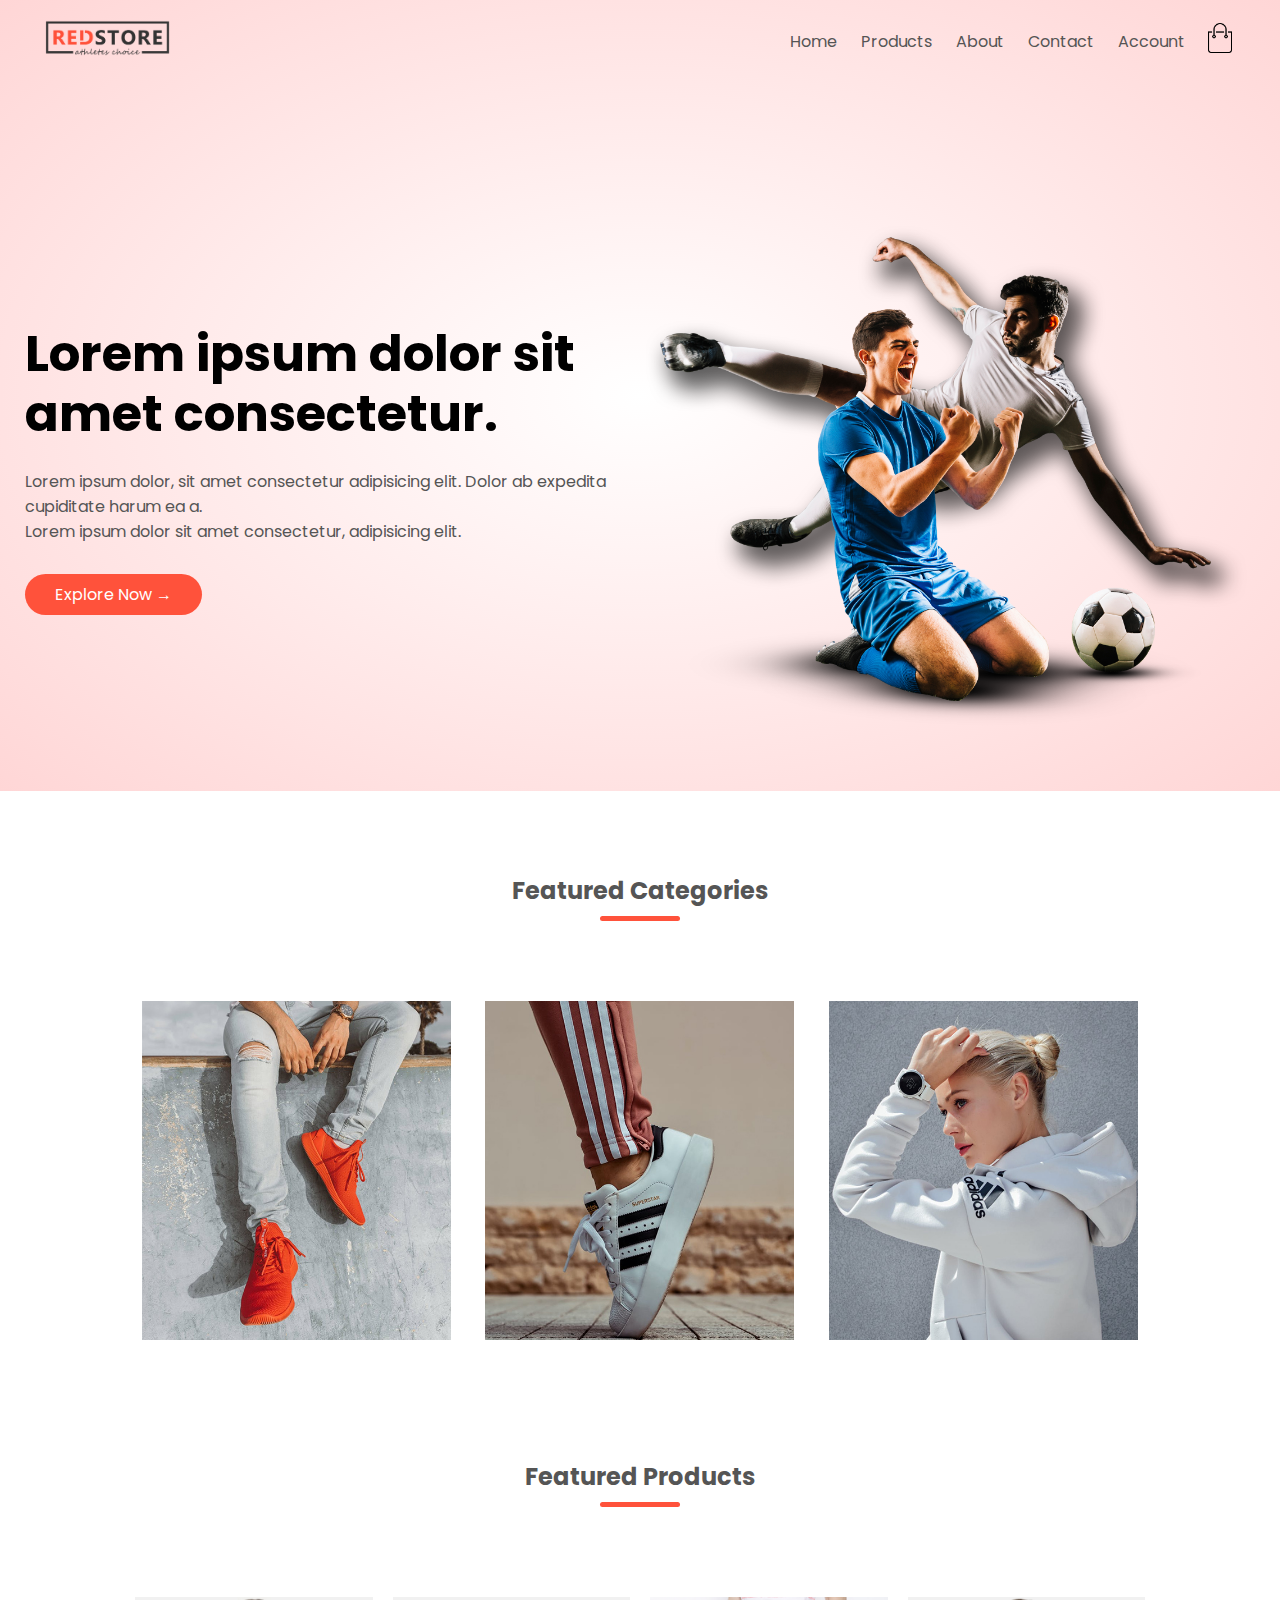
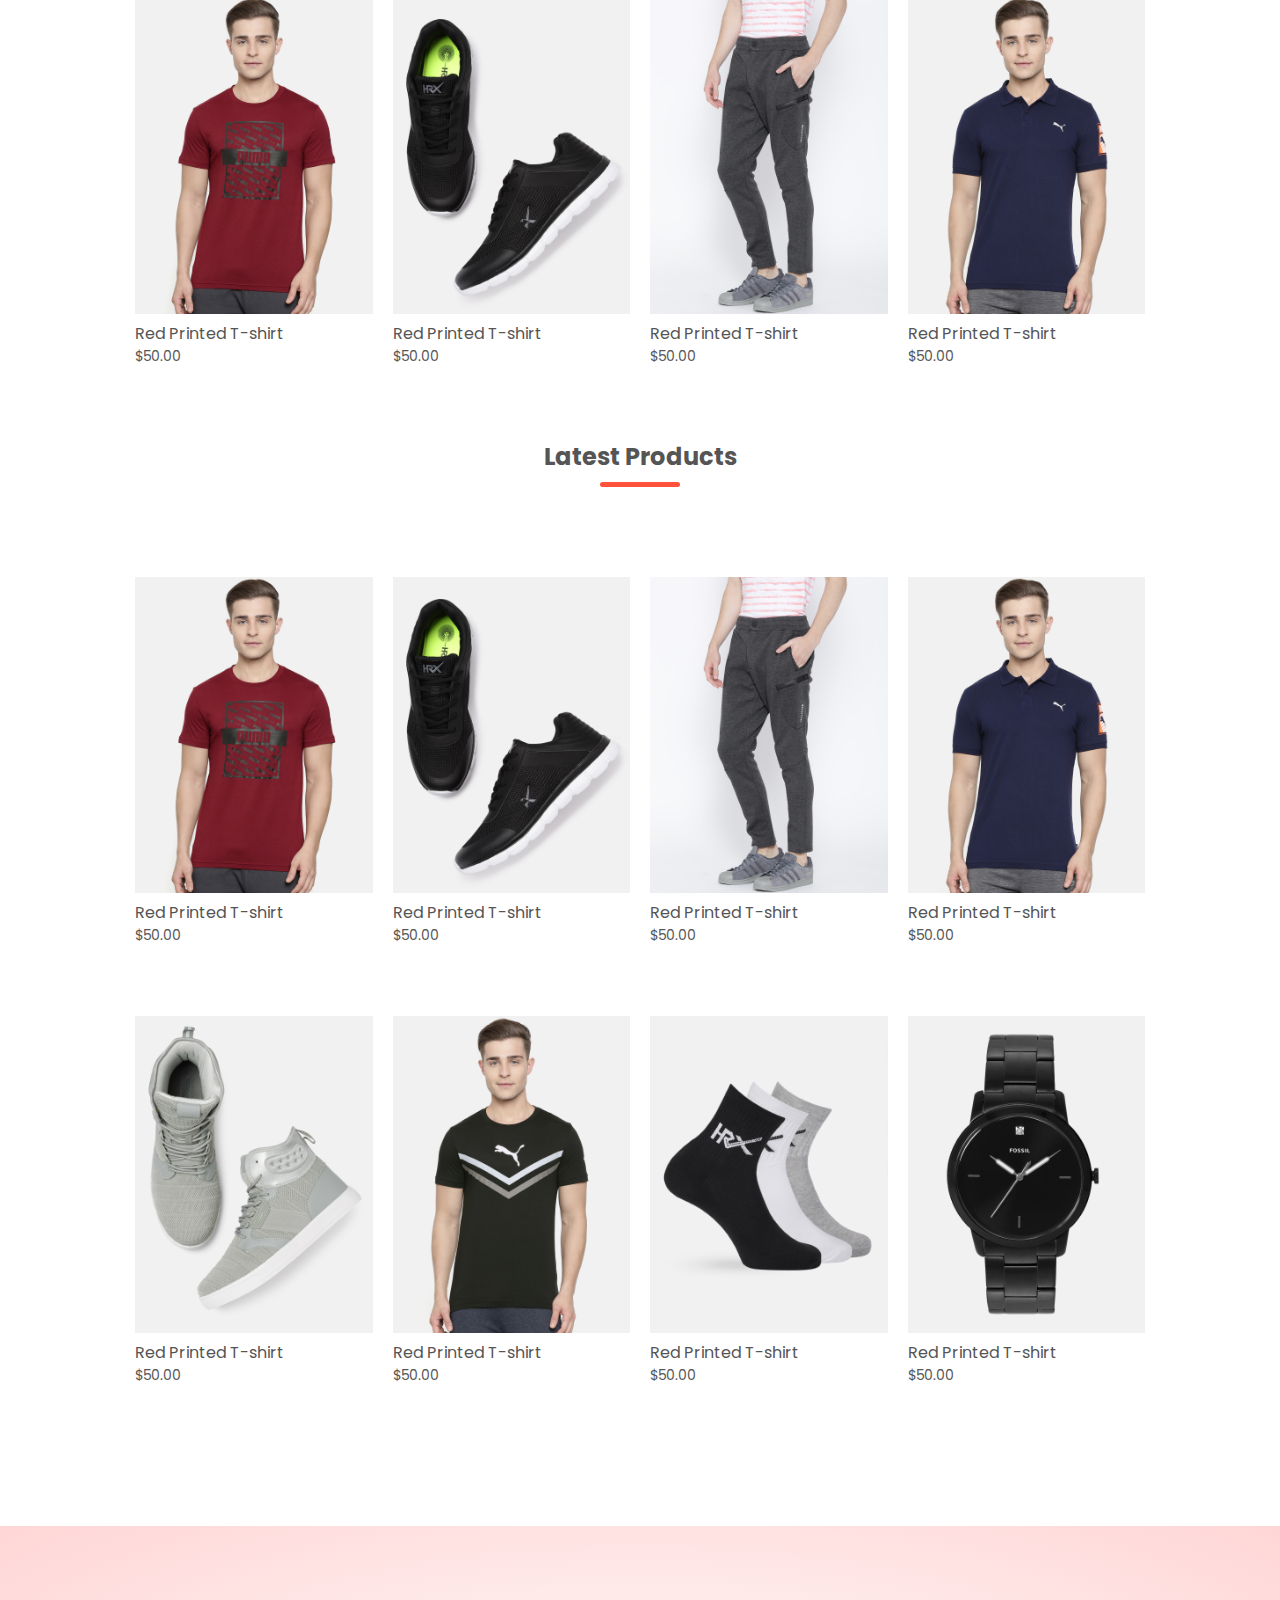
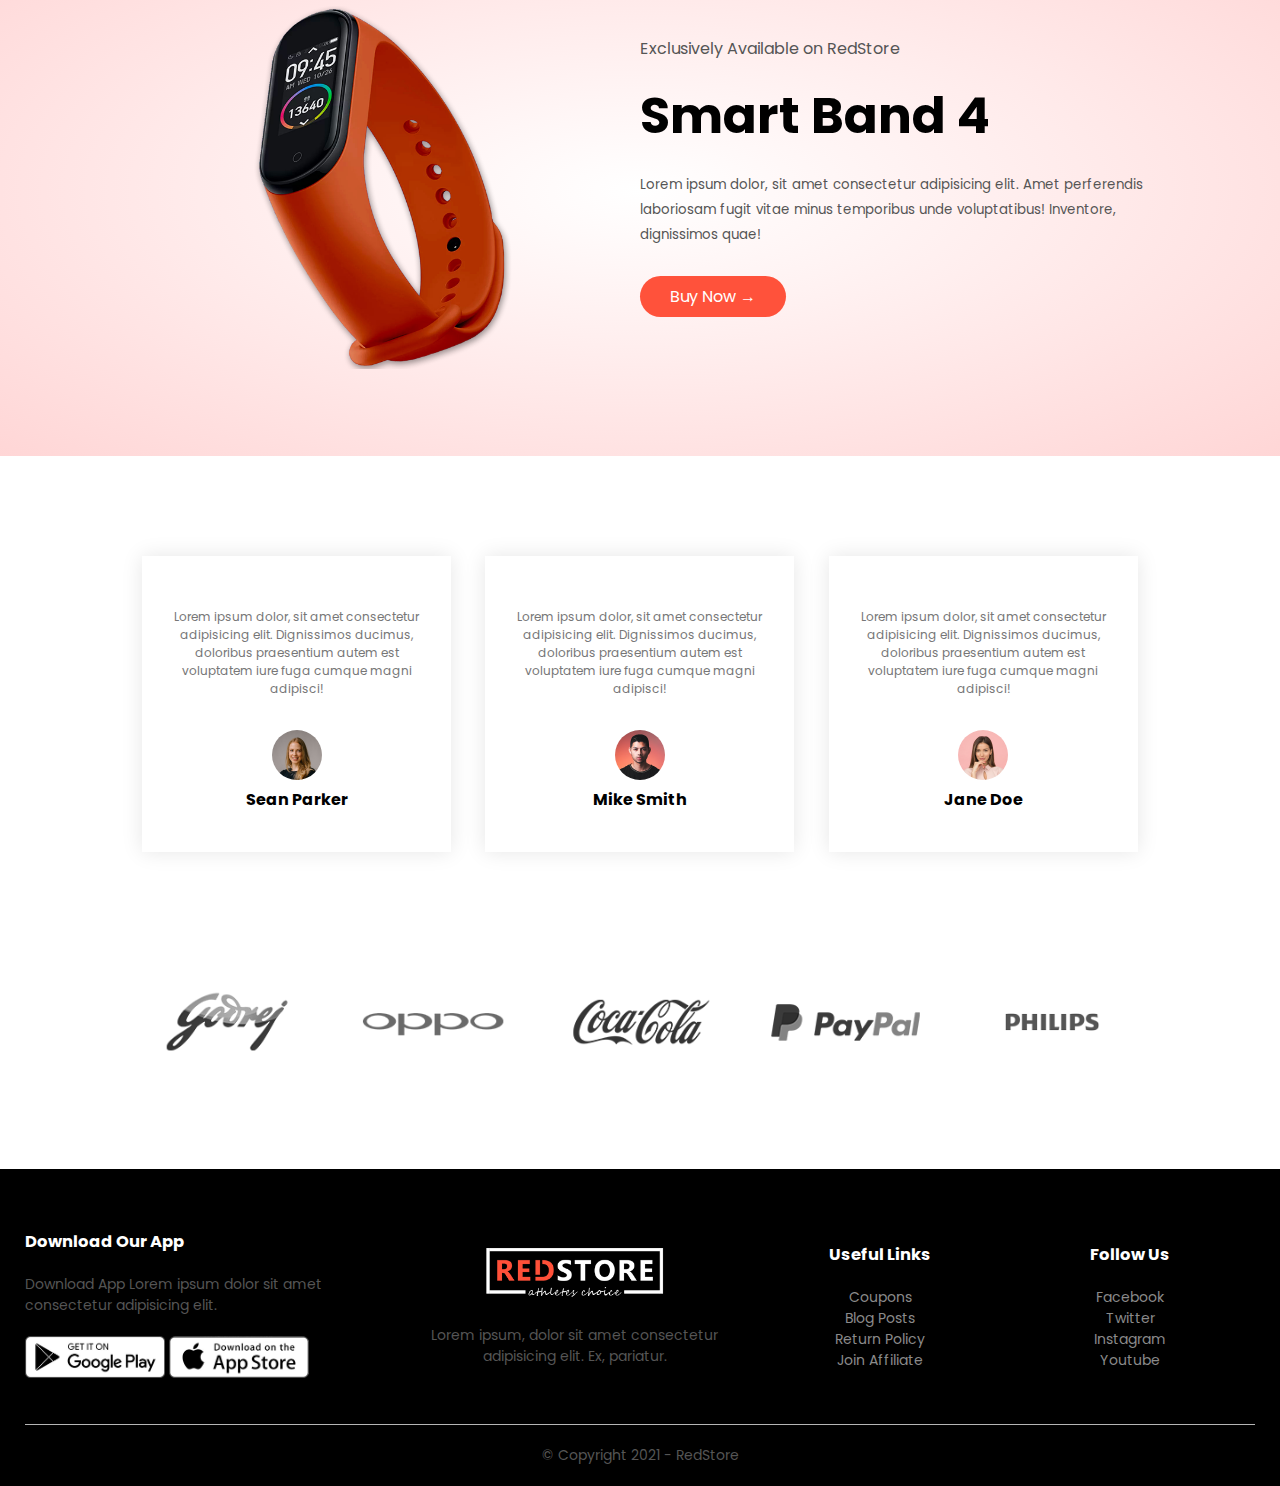
<file: index.html>
<!DOCTYPE html>
<html lang="en">
  <head>
    <meta charset="UTF-8" />
    <meta http-equiv="X-UA-Compatible" content="IE=edge" />
    <meta name="viewport" content="width=device-width, initial-scale=1.0" />
    <title>RedStore | Ecommerce Website Design</title>
    <link rel="stylesheet" href="static/css/style.css" />
    <link rel="preconnect" href="https://fonts.googleapis.com" />
    <link rel="preconnect" href="https://fonts.gstatic.com" crossorigin />
    <link
      href="https://fonts.googleapis.com/css2?family=Poppins:wght@300;500;600;700&display=swap"
      rel="stylesheet"
    />
    <link
      rel="stylesheet"
      href="https://cdnjs.cloudflare.com/ajax/libs/font-awesome/4.0.1/css/font-awesome.min.css"
      integrity="sha512-H/zVLBHVS8ZRNSR8wrNZrGFpuHDyN6+p6uaADRefLS4yZYRxfF4049g1GhT+gDExFRB5Kf9jeGr8vueDsyBhhA=="
      crossorigin="anonymous"
      referrerpolicy="no-referrer"
    />
  </head>
  <body>
    <div class="header">
      <div class="container">
        <div class="navbar">
          <div class="logo">
            <a href="/">
              <img src="static/img/logo.png" width="125px" alt="RedStore Logo" />
            </a>
          </div>
          <nav>
            <ul id="menu-items">
              <li>
                <a href="/">Home</a>
              </li>
              <li>
                <a href="/products.html">Products</a>
              </li>
              <li>
                <a href="#">About</a>
              </li>
              <li>
                <a href="#">Contact</a>
              </li>
              <li>
                <a href="/account.html">Account</a>
              </li>
            </ul>
          </nav>
          <a href="/cart.html">
            <img
              src="static/img/cart.png"
              width="30px"
              height="30px"
              alt="cart-icon"
            />
          </a>
		  <img class="menu-icon" src="static/img/menu.png" alt="menu icon" />
        </div>
        <div class="row">
          <div class="col-2">
            <h1>Lorem ipsum dolor sit <br />amet consectetur.</h1>
            <p>
              Lorem ipsum dolor, sit amet consectetur adipisicing elit. Dolor ab
              expedita cupiditate harum ea a. <br />
              Lorem ipsum dolor sit amet consectetur, adipisicing elit.
            </p>
            <a href="#" class="btn">Explore Now &#8594;</a>
          </div>
          <div class="col-2">
            <img src="static/img/image1.png" alt="" />
          </div>
        </div>
      </div>
    </div>

    <!--featured categories-->
    <div class="categories">
      <div class="small-container">
        <h2 class="title">Featured Categories</h2>
        <div class="row">
          <div class="col-3">
            <img src="/static/img/category-1.jpg" alt="" />
          </div>
          <div class="col-3">
            <img src="/static/img/category-2.jpg" alt="" />
          </div>
          <div class="col-3">
            <img src="/static/img/category-3.jpg" alt="" />
          </div>
        </div>
      </div>
    </div>

    <!--featured products-->
    <div class="small-container">
      <h2 class="title">Featured Products</h2>
      <div class="row">
        <div class="col-4">
          <img src="/static/img/product-1.jpg" alt="Red Printed T-shirt" />
          <h4>Red Printed T-shirt</h4>
          <div class="rating">
            <i class="fa fa-star"></i>
            <i class="fa fa-star"></i>
            <i class="fa fa-star"></i>
            <i class="fa fa-star"></i>
            <i class="fa fa-star-o"></i>
          </div>
          <p>$50.00</p>
        </div>
        <div class="col-4">
          <img src="/static/img/product-2.jpg" alt="Red Printed T-shirt" />
          <h4>Red Printed T-shirt</h4>
          <div class="rating">
            <i class="fa fa-star"></i>
            <i class="fa fa-star"></i>
            <i class="fa fa-star"></i>
            <i class="fa fa-star-half-o"></i>
            <i class="fa fa-star-o"></i>
          </div>
          <p>$50.00</p>
        </div>
        <div class="col-4">
          <img src="/static/img/product-3.jpg" alt="Red Printed T-shirt" />
          <h4>Red Printed T-shirt</h4>
          <div class="rating">
            <i class="fa fa-star"></i>
            <i class="fa fa-star"></i>
            <i class="fa fa-star"></i>
            <i class="fa fa-star"></i>
            <i class="fa fa-star-half-o"></i>
          </div>
          <p>$50.00</p>
        </div>
        <div class="col-4">
          <img src="/static/img/product-4.jpg" alt="Red Printed T-shirt" />
          <h4>Red Printed T-shirt</h4>
          <div class="rating">
            <i class="fa fa-star"></i>
            <i class="fa fa-star"></i>
            <i class="fa fa-star"></i>
            <i class="fa fa-star"></i>
            <i class="fa fa-star-o"></i>
          </div>
          <p>$50.00</p>
        </div>
      </div>
      <h2 class="title">Latest Products</h2>
      <div class="row">
        <div class="col-4">
          <img src="/static/img/product-1.jpg" alt="Red Printed T-shirt" />
          <h4>Red Printed T-shirt</h4>
          <div class="rating">
            <i class="fa fa-star"></i>
            <i class="fa fa-star"></i>
            <i class="fa fa-star"></i>
            <i class="fa fa-star"></i>
            <i class="fa fa-star-o"></i>
          </div>
          <p>$50.00</p>
        </div>
        <div class="col-4">
          <img src="/static/img/product-2.jpg" alt="Red Printed T-shirt" />
          <h4>Red Printed T-shirt</h4>
          <div class="rating">
            <i class="fa fa-star"></i>
            <i class="fa fa-star"></i>
            <i class="fa fa-star"></i>
            <i class="fa fa-star-half-o"></i>
            <i class="fa fa-star-o"></i>
          </div>
          <p>$50.00</p>
        </div>
        <div class="col-4">
          <img src="/static/img/product-3.jpg" alt="Red Printed T-shirt" />
          <h4>Red Printed T-shirt</h4>
          <div class="rating">
            <i class="fa fa-star"></i>
            <i class="fa fa-star"></i>
            <i class="fa fa-star"></i>
            <i class="fa fa-star"></i>
            <i class="fa fa-star-half-o"></i>
          </div>
          <p>$50.00</p>
        </div>
        <div class="col-4">
          <img src="/static/img/product-4.jpg" alt="Red Printed T-shirt" />
          <h4>Red Printed T-shirt</h4>
          <div class="rating">
            <i class="fa fa-star"></i>
            <i class="fa fa-star"></i>
            <i class="fa fa-star"></i>
            <i class="fa fa-star"></i>
            <i class="fa fa-star-o"></i>
          </div>
          <p>$50.00</p>
        </div>
        <div class="col-4">
          <img src="/static/img/product-5.jpg" alt="Red Printed T-shirt" />
          <h4>Red Printed T-shirt</h4>
          <div class="rating">
            <i class="fa fa-star"></i>
            <i class="fa fa-star"></i>
            <i class="fa fa-star"></i>
            <i class="fa fa-star"></i>
            <i class="fa fa-star-o"></i>
          </div>
          <p>$50.00</p>
        </div>
        <div class="col-4">
          <img src="/static/img/product-6.jpg" alt="Red Printed T-shirt" />
          <h4>Red Printed T-shirt</h4>
          <div class="rating">
            <i class="fa fa-star"></i>
            <i class="fa fa-star"></i>
            <i class="fa fa-star"></i>
            <i class="fa fa-star-half-o"></i>
            <i class="fa fa-star-o"></i>
          </div>
          <p>$50.00</p>
        </div>
        <div class="col-4">
          <img src="/static/img/product-7.jpg" alt="Red Printed T-shirt" />
          <h4>Red Printed T-shirt</h4>
          <div class="rating">
            <i class="fa fa-star"></i>
            <i class="fa fa-star"></i>
            <i class="fa fa-star"></i>
            <i class="fa fa-star"></i>
            <i class="fa fa-star-half-o"></i>
          </div>
          <p>$50.00</p>
        </div>
        <div class="col-4">
          <img src="/static/img/product-8.jpg" alt="Red Printed T-shirt" />
          <h4>Red Printed T-shirt</h4>
          <div class="rating">
            <i class="fa fa-star"></i>
            <i class="fa fa-star"></i>
            <i class="fa fa-star"></i>
            <i class="fa fa-star"></i>
            <i class="fa fa-star-o"></i>
          </div>
          <p>$50.00</p>
        </div>
      </div>
    </div>
    <!--offer-->
    <div class="offer">
      <div class="small-container">
        <div class="row">
          <div class="col-2">
            <img
              class="offer-img"
              src="/static/img/exclusive.png"
              alt="exclusive"
            />
          </div>
          <div class="col-2">
            <p>Exclusively Available on RedStore</p>
            <h1>Smart Band 4</h1>
            <p>
              <small
                >Lorem ipsum dolor, sit amet consectetur adipisicing elit. Amet
                perferendis laboriosam fugit vitae minus temporibus unde
                voluptatibus! Inventore, dignissimos quae!</small
              >
            </p>
            <a href="#" class="btn">Buy Now &#8594;</a>
          </div>
        </div>
      </div>
    </div>

    <!--testimonial-->
    <div class="testimonial">
      <div class="small-container">
        <div class="row">
          <div class="col-3">
            <i class="fa fa-quote-left"></i>
            <p>
              Lorem ipsum dolor, sit amet consectetur adipisicing elit.
              Dignissimos ducimus, doloribus praesentium autem est voluptatem
              iure fuga cumque magni adipisci!
            </p>
            <div class="rating">
              <i class="fa fa-star"></i>
              <i class="fa fa-star"></i>
              <i class="fa fa-star"></i>
              <i class="fa fa-star"></i>
              <i class="fa fa-star-o"></i>
            </div>
            <img src="/static/img/user-1.png" alt="Sean Parker" />
            <h3>Sean Parker</h3>
          </div>
          <div class="col-3">
            <i class="fa fa-quote-left"></i>
            <p>
              Lorem ipsum dolor, sit amet consectetur adipisicing elit.
              Dignissimos ducimus, doloribus praesentium autem est voluptatem
              iure fuga cumque magni adipisci!
            </p>
            <div class="rating">
              <i class="fa fa-star"></i>
              <i class="fa fa-star"></i>
              <i class="fa fa-star"></i>
              <i class="fa fa-star"></i>
              <i class="fa fa-star-o"></i>
            </div>
            <img src="/static/img/user-2.png" alt="Mike Smith" />
            <h3>Mike Smith</h3>
          </div>
          <div class="col-3">
            <i class="fa fa-quote-left"></i>
            <p>
              Lorem ipsum dolor, sit amet consectetur adipisicing elit.
              Dignissimos ducimus, doloribus praesentium autem est voluptatem
              iure fuga cumque magni adipisci!
            </p>
            <div class="rating">
              <i class="fa fa-star"></i>
              <i class="fa fa-star"></i>
              <i class="fa fa-star"></i>
              <i class="fa fa-star"></i>
              <i class="fa fa-star-o"></i>
            </div>
            <img src="/static/img/user-3.png" alt="Jane Doe" />
            <h3>Jane Doe</h3>
          </div>
        </div>
      </div>
    </div>

    <!--brand-->
    <div class="brands">
      <div class="small-container">
        <div class="row">
          <div class="col-5">
            <img src="/static/img/logo-godrej.png" alt="Godrej" />
          </div>
          <div class="col-5">
            <img src="/static/img/logo-oppo.png" alt="Oppo" />
          </div>
          <div class="col-5">
            <img src="/static/img/logo-coca-cola.png" alt="Coca Cola" />
          </div>
          <div class="col-5">
            <img src="/static/img/logo-paypal.png" alt="Paypal" />
          </div>
          <div class="col-5">
            <img src="/static/img/logo-philips.png" alt="Philips" />
          </div>
      </div>
    </div>

	</div>
	<!--footer-->

	<div class="footer">
		<div class="container">
			<div class="row">
				<div class="footer-col-1">
					<h3>Download Our App</h3>
					<p>Download App Lorem ipsum dolor sit amet consectetur adipisicing elit.</p>
					<div class="app-logo">
						<img src="/static/img/play-store.png" alt="Google Play">
						<img src="/static/img/app-store.png" alt="App Store">
					</div>
				</div>
				<div class="footer-col-2">
					<img src="/static/img/logo-white.png" alt="Logo White">
					<p>Lorem ipsum, dolor sit amet consectetur adipisicing elit. Ex, pariatur.</p>
				</div>
				<div class="footer-col-3">
					<h3>Useful Links</h3>
					<ul>
						<li>Coupons</li>
						<li>Blog Posts</li>
						<li>Return Policy</li>
						<li>Join Affiliate</li>
					</ul>
				</div>
				<div class="footer-col-4">
					<h3>Follow Us</h3>
					<ul>
						<li>Facebook</li>
						<li>Twitter</li>
						<li>Instagram</li>
						<li>Youtube</li>
					</ul>
				</div>
			</div>
			<hr />
			<p class="copyright">&copy; Copyright 2021 - RedStore</p>
		</div>
		<!--js for toggle menu-->
		<script src="/static/js/app.js"></script>
  </body>
</html>
</file>
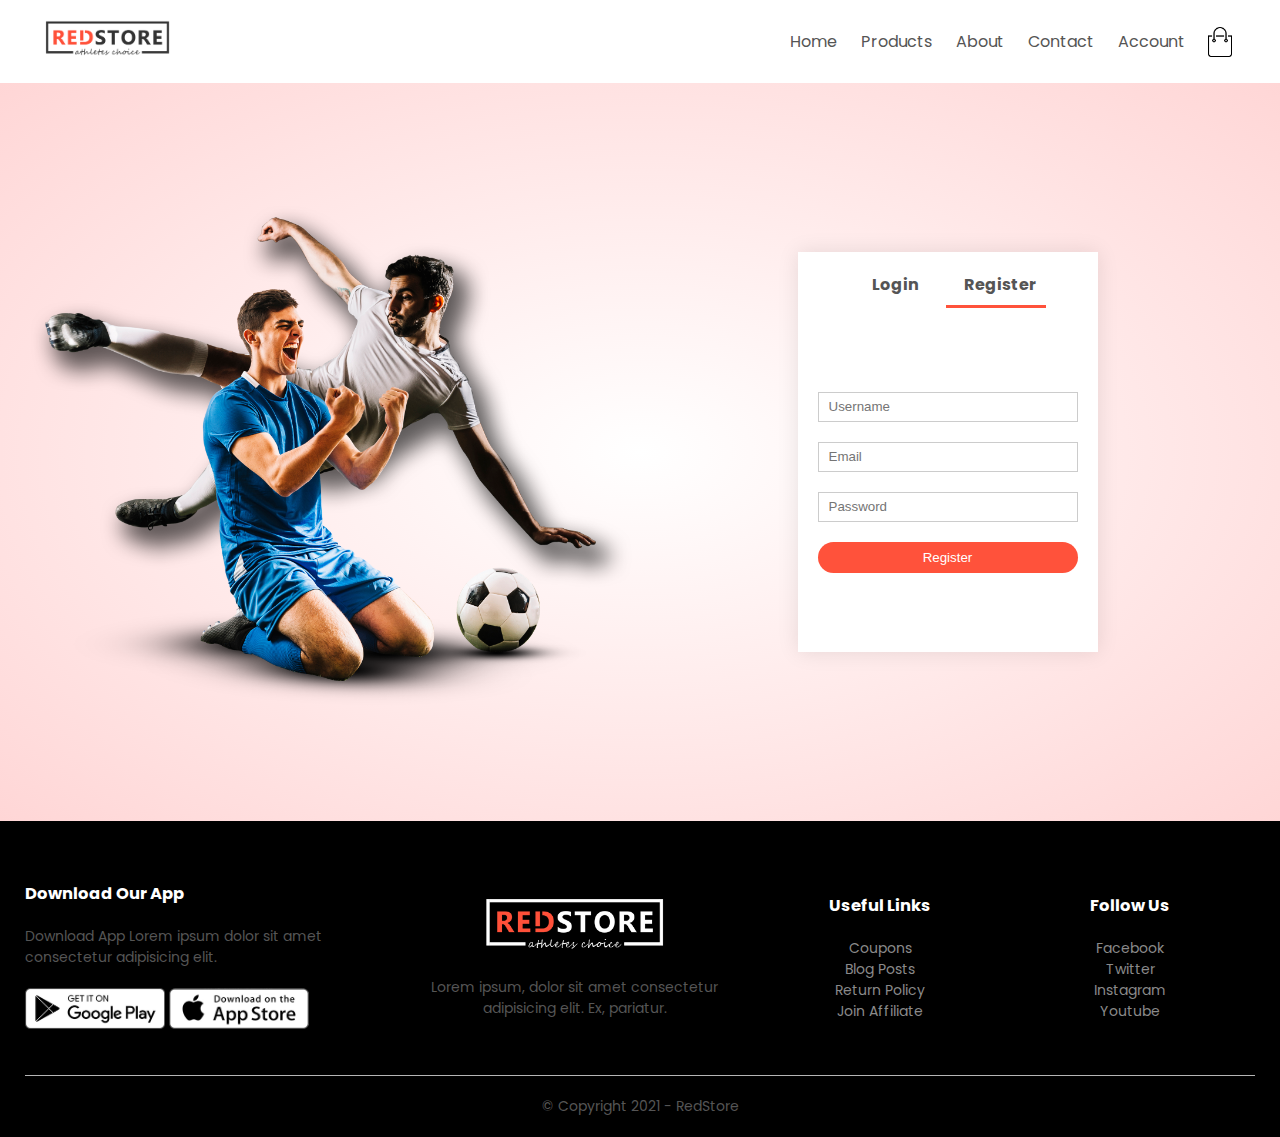
<file: account.html>
<!DOCTYPE html>
<html lang="en">
  <head>
    <meta charset="UTF-8" />
    <meta http-equiv="X-UA-Compatible" content="IE=edge" />
    <meta name="viewport" content="width=device-width, initial-scale=1.0" />
    <title>Account | RedStore | Ecommerce Website Design</title>
    <link rel="stylesheet" href="static/css/style.css" />
    <link rel="preconnect" href="https://fonts.googleapis.com" />
    <link rel="preconnect" href="https://fonts.gstatic.com" crossorigin />
    <link
      href="https://fonts.googleapis.com/css2?family=Poppins:wght@300;500;600;700&display=swap"
      rel="stylesheet"
    />
    <link
      rel="stylesheet"
      href="https://cdnjs.cloudflare.com/ajax/libs/font-awesome/4.0.1/css/font-awesome.min.css"
      integrity="sha512-H/zVLBHVS8ZRNSR8wrNZrGFpuHDyN6+p6uaADRefLS4yZYRxfF4049g1GhT+gDExFRB5Kf9jeGr8vueDsyBhhA=="
      crossorigin="anonymous"
      referrerpolicy="no-referrer"
    />
  </head>
  <body>
      <div class="container">
        <div class="navbar">
          <div class="logo">
            <img src="static/img/logo.png" width="125px" alt="RedStore Logo" />
          </div>
          <nav>
            <ul id="menu-items">
              <li>
                <a href="/">Home</a>
              </li>
              <li>
                <a href="/products.html">Products</a>
              </li>
              <li>
                <a href="#">About</a>
              </li>
              <li>
                <a href="#">Contact</a>
              </li>
              <li>
                <a href="#">Account</a>
              </li>
            </ul>
          </nav>
          <img
            src="static/img/cart.png"
            width="30px"
            height="30px"
            alt="cart-icon"
          />
          <img class="menu-icon" src="static/img/menu.png" alt="menu icon" />
        </div>
      </div>
    </div>

    <!----- account page ----->
    <div class="account-page">
      <div class="container">
        <div class="row">
          <div class="col-2">
            <img src="/static/img/image1.png" width="100%">
          </div>
          <div class="col-2">
            <div class="form-container">
              <div class="form-btn">
                <span id="login-tab-btn">Login</span>
                <span id="reg-tab-btn">Register</span>
                <hr id="indicator">
                <form id="login-form">
                  <input type="text" placeholder="Username">
                  <input type="password" placeholder="Password">
                  <button class="btn" type="submit">Login</button>
                  <a href="#">Forgot password</a>
                </form>
                <form id="reg-form">
                  <input type="text" placeholder="Username">
                  <input type="email" placeholder="Email">
                  <input type="password" placeholder="Password">
                  <button class="btn" type="submit">Register</button>
                </form>
              </div>
            </div>
          </div>
        </div>
      </div>
    </div>

	<!--footer-->
	<div class="footer">
		<div class="container">
			<div class="row">
				<div class="footer-col-1">
					<h3>Download Our App</h3>
					<p>Download App Lorem ipsum dolor sit amet consectetur adipisicing elit.</p>
					<div class="app-logo">
						<img src="/static/img/play-store.png" alt="Google Play">
						<img src="/static/img/app-store.png" alt="App Store">
					</div>
				</div>
				<div class="footer-col-2">
					<img src="/static/img/logo-white.png" alt="Logo White">
					<p>Lorem ipsum, dolor sit amet consectetur adipisicing elit. Ex, pariatur.</p>
				</div>
				<div class="footer-col-3">
					<h3>Useful Links</h3>
					<ul>
						<li>Coupons</li>
						<li>Blog Posts</li>
						<li>Return Policy</li>
						<li>Join Affiliate</li>
					</ul>
				</div>
				<div class="footer-col-4">
					<h3>Follow Us</h3>
					<ul>
						<li>Facebook</li>
						<li>Twitter</li>
						<li>Instagram</li>
						<li>Youtube</li>
					</ul>
				</div>
			</div>
			<hr />
			<p class="copyright">&copy; Copyright 2021 - RedStore</p>
		</div>
		<!--js for toggle menu-->
		<script src="/static/js/app.js"></script>
  </body>
</html>
</file>
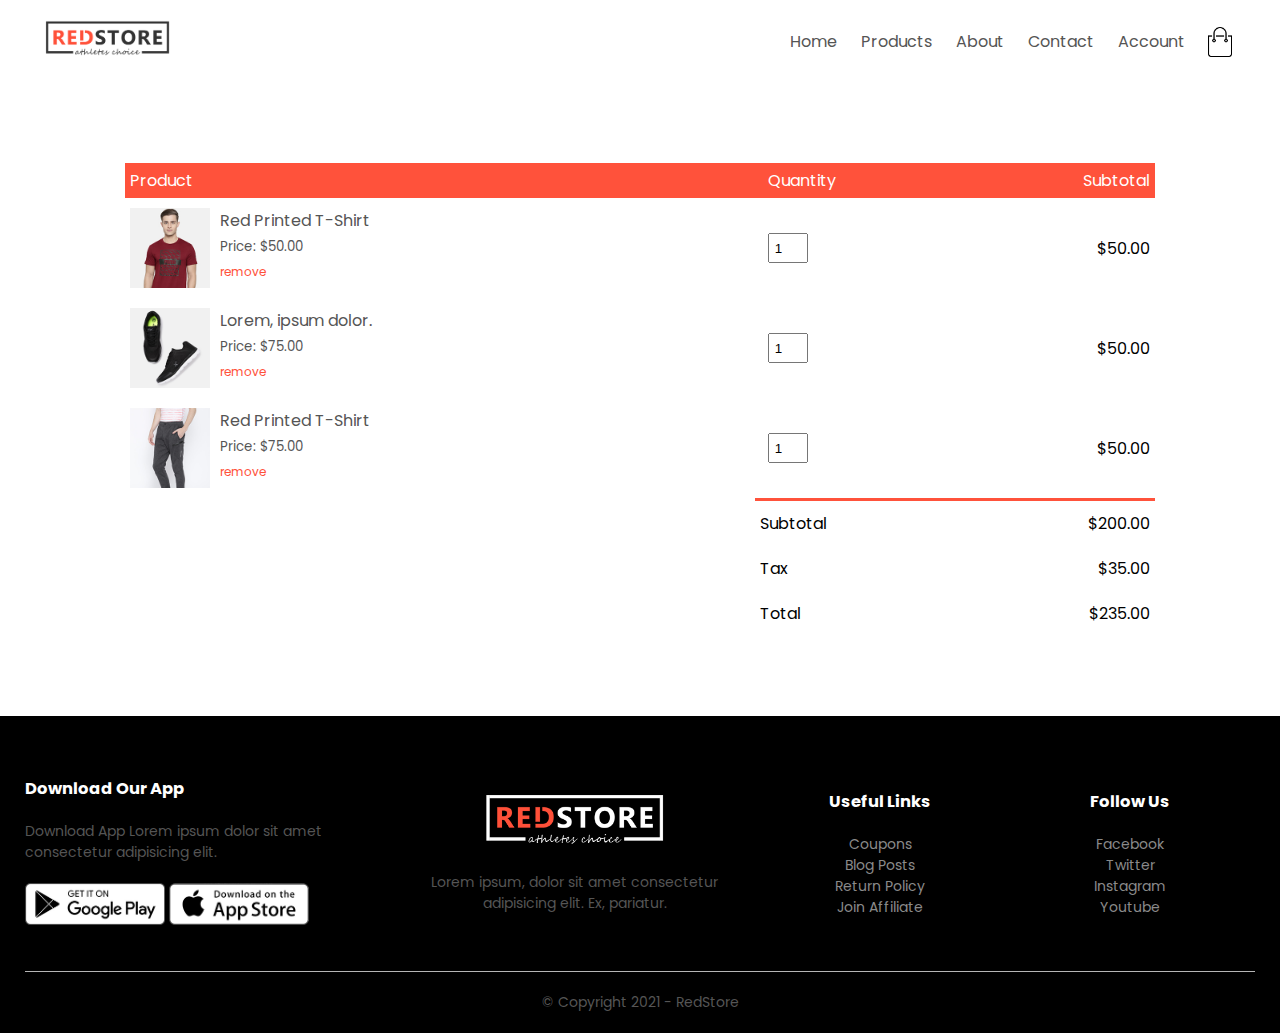
<file: cart.html>
<!DOCTYPE html>
<html lang="en">
  <head>
    <meta charset="UTF-8" />
    <meta http-equiv="X-UA-Compatible" content="IE=edge" />
    <meta name="viewport" content="width=device-width, initial-scale=1.0" />
    <title>Cart | RedStore | Ecommerce Website Design</title>
    <link rel="stylesheet" href="static/css/style.css" />
    <link rel="preconnect" href="https://fonts.googleapis.com" />
    <link rel="preconnect" href="https://fonts.gstatic.com" crossorigin />
    <link
      href="https://fonts.googleapis.com/css2?family=Poppins:wght@300;500;600;700&display=swap"
      rel="stylesheet"
    />
    <link
      rel="stylesheet"
      href="https://cdnjs.cloudflare.com/ajax/libs/font-awesome/4.0.1/css/font-awesome.min.css"
      integrity="sha512-H/zVLBHVS8ZRNSR8wrNZrGFpuHDyN6+p6uaADRefLS4yZYRxfF4049g1GhT+gDExFRB5Kf9jeGr8vueDsyBhhA=="
      crossorigin="anonymous"
      referrerpolicy="no-referrer"
    />
  </head>
  <body>
      <div class="container">
        <div class="navbar">
          <div class="logo">
            <img src="static/img/logo.png" width="125px" alt="RedStore Logo" />
          </div>
          <nav>
            <ul id="menu-items">
              <li>
                <a href="/">Home</a>
              </li>
              <li>
                <a href="/products.html">Products</a>
              </li>
              <li>
                <a href="#">About</a>
              </li>
              <li>
                <a href="#">Contact</a>
              </li>
              <li>
                <a href="#">Account</a>
              </li>
            </ul>
          </nav>
          <img
            src="static/img/cart.png"
            width="30px"
            height="30px"
            alt="cart-icon"
          />
          <img class="menu-icon" src="static/img/menu.png" alt="menu icon" />
        </div>
      </div>
    </div>

	<!-----cart items----->

	<div class="small-container cart-page">
		<table>
			<tr>
				<th>Product</th>
				<th>Quantity</th>
				<th>Subtotal</th>
			</tr>
			<tr>
				<td>
          <div class="cart-info">
            <img src="/static/img/buy-1.jpg" alt="buy 1">
            <div>
              <p>Red Printed T-Shirt</p>
              <small>Price: $50.00</small>
              <br>
              <a href="#">remove</a>
            </div>
          </div>
        </td>
				<td><input type="number" value="1"></td>
				<td>$50.00</td>
			</tr>
			<tr>
				<td>
          <div class="cart-info">
            <img src="/static/img/buy-2.jpg" alt="buy 2">
            <div>
              <p>Lorem, ipsum dolor.</p>
              <small>Price: $75.00</small>
              <br>
              <a href="#">remove</a>
            </div>
          </div>
        </td>
				<td><input type="number" value="1"></td>
				<td>$50.00</td>
			</tr>
			<tr>
				<td>
          <div class="cart-info">
            <img src="/static/img/buy-3.jpg" alt="buy 3">
            <div>
              <p>Red Printed T-Shirt</p>
              <small>Price: $75.00</small>
              <br>
              <a href="#">remove</a>
            </div>
          </div>
        </td>
				<td><input type="number" value="1"></td>
				<td>$50.00</td>
			</tr>
		</table>

    <div class="total-price">
      <table>
        <tr>
          <td>Subtotal</td>
          <td>$200.00</td>
        </tr>
        <tr>
          <td>Tax</td>
          <td>$35.00</td>
        </tr>
        <tr>
          <td>Total</td>
          <td>$235.00</td>
        </tr>
      </table>
    </div>
	</div>

    
	<!--footer-->

	<div class="footer">
		<div class="container">
			<div class="row">
				<div class="footer-col-1">
					<h3>Download Our App</h3>
					<p>Download App Lorem ipsum dolor sit amet consectetur adipisicing elit.</p>
					<div class="app-logo">
						<img src="/static/img/play-store.png" alt="Google Play">
						<img src="/static/img/app-store.png" alt="App Store">
					</div>
				</div>
				<div class="footer-col-2">
					<img src="/static/img/logo-white.png" alt="Logo White">
					<p>Lorem ipsum, dolor sit amet consectetur adipisicing elit. Ex, pariatur.</p>
				</div>
				<div class="footer-col-3">
					<h3>Useful Links</h3>
					<ul>
						<li>Coupons</li>
						<li>Blog Posts</li>
						<li>Return Policy</li>
						<li>Join Affiliate</li>
					</ul>
				</div>
				<div class="footer-col-4">
					<h3>Follow Us</h3>
					<ul>
						<li>Facebook</li>
						<li>Twitter</li>
						<li>Instagram</li>
						<li>Youtube</li>
					</ul>
				</div>
			</div>
			<hr />
			<p class="copyright">&copy; Copyright 2021 - RedStore</p>
		</div>
		<!--js for toggle menu-->
		<script src="/static/js/app.js"></script>
  </body>
</html>
</file>
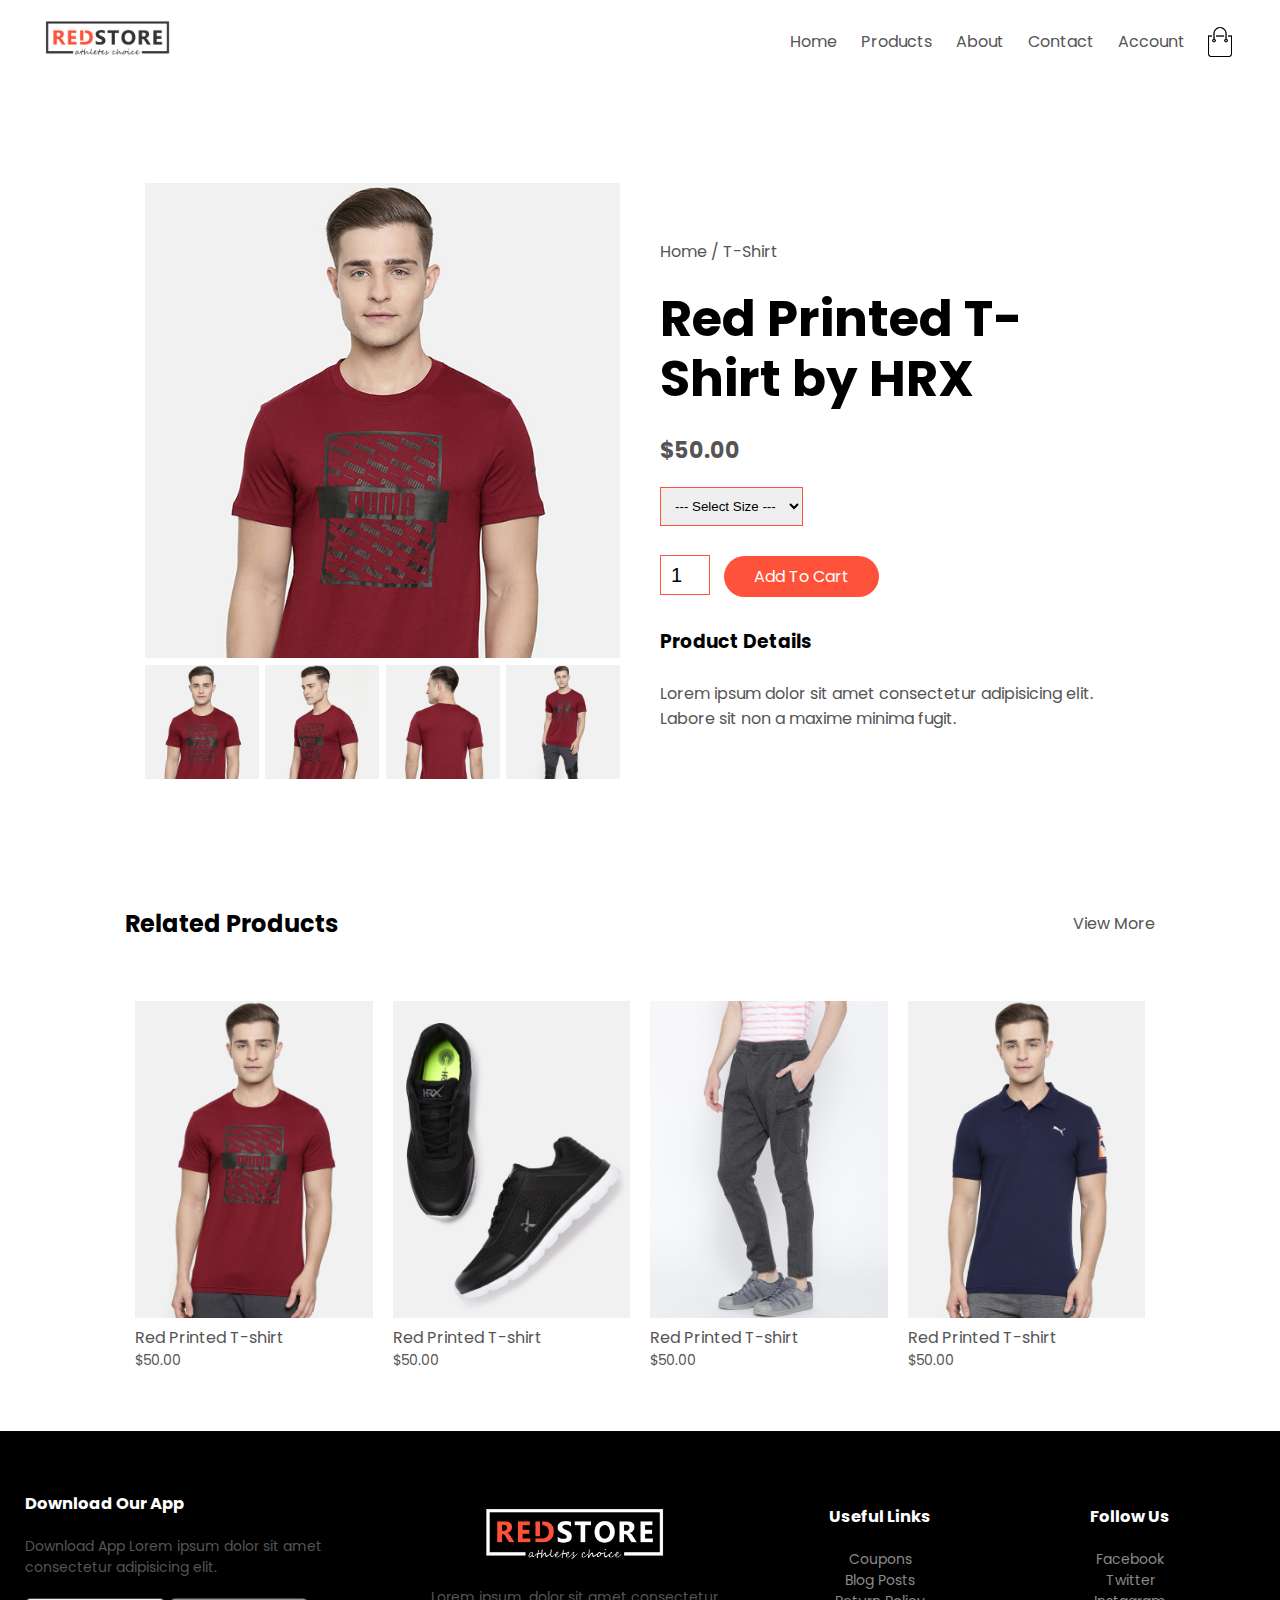
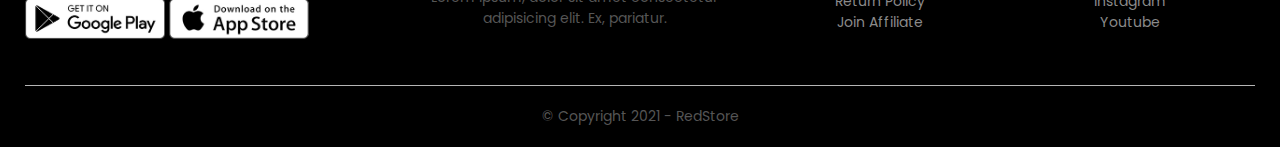
<file: product-detail.html>
<!DOCTYPE html>
<html lang="en">
  <head>
    <meta charset="UTF-8" />
    <meta http-equiv="X-UA-Compatible" content="IE=edge" />
    <meta name="viewport" content="width=device-width, initial-scale=1.0" />
    <title>Red Printed T-Shirt | RedStore | Ecommerce Website Design</title>
    <link rel="stylesheet" href="static/css/style.css" />
    <link rel="preconnect" href="https://fonts.googleapis.com" />
    <link rel="preconnect" href="https://fonts.gstatic.com" crossorigin />
    <link
      href="https://fonts.googleapis.com/css2?family=Poppins:wght@300;500;600;700&display=swap"
      rel="stylesheet"
    />
    <link
      rel="stylesheet"
      href="https://cdnjs.cloudflare.com/ajax/libs/font-awesome/4.0.1/css/font-awesome.min.css"
      integrity="sha512-H/zVLBHVS8ZRNSR8wrNZrGFpuHDyN6+p6uaADRefLS4yZYRxfF4049g1GhT+gDExFRB5Kf9jeGr8vueDsyBhhA=="
      crossorigin="anonymous"
      referrerpolicy="no-referrer"
    />
  </head>
  <body>
      <div class="container">
        <div class="navbar">
          <div class="logo">
            <img src="static/img/logo.png" width="125px" alt="RedStore Logo" />
          </div>
          <nav>
            <ul id="menu-items">
              <li>
                <a href="/">Home</a>
              </li>
              <li>
                <a href="/products.html">Products</a>
              </li>
              <li>
                <a href="#">About</a>
              </li>
              <li>
                <a href="#">Contact</a>
              </li>
              <li>
                <a href="#">Account</a>
              </li>
            </ul>
          </nav>
          <img
            src="static/img/cart.png"
            width="30px"
            height="30px"
            alt="cart-icon"
          />
          <img class="menu-icon" src="static/img/menu.png" alt="menu icon" />
        </div>
      </div>
    </div>

	<!----- single product details ----->
	<div class="small-container single-product">
		<div class="row">
			<div class="col-2">
				<img id="product-img" src="/static/img/gallery-1.jpg" alt="Red Printed T-Shirt" width="100%">
				<div class="small-img-row">
					<div class="small-img-col">
						<img class="small-img" src="/static/img/gallery-1.jpg" alt="" width="100%">
					</div>
					<div class="small-img-col">
						<img class="small-img" src="/static/img/gallery-2.jpg" alt="" width="100%">
					</div>
					<div class="small-img-col">
						<img class="small-img" src="/static/img/gallery-3.jpg" alt="" width="100%">
					</div>
					<div class="small-img-col">
						<img class="small-img" src="/static/img/gallery-4.jpg" alt="" width="100%">
					</div>
				</div>
			</div>
			<div class="col-2">
				<p>Home / T-Shirt</p>
				<h1>Red Printed T-Shirt by HRX</h1>
				<h4>$50.00</h4>
				<select>
					<option>--- Select Size ---</option>
					<option>XXL</option>
					<option>XL</option>
					<option>L</option>
					<option>M</option>
					<option>S</option>
				</select>
				<input type="number" value="1">
				<a href="#" class="btn">Add To Cart</a>
				<h3>Product Details <i class="fa fa-indent"></i></h3>
				<br >
				<p>Lorem ipsum dolor sit amet consectetur adipisicing elit. Labore sit non a maxime minima fugit.</p>
			</div>
		</div>
	</div>

	<!----- title ----->
	<div class="small-container">
		<div class="row row-2">
			<h2>Related Products</h2>
			<p>View More</p>
		</div>
	</div>
	
	<!----- products ----->
    <div class="small-container">
      <div class="row">
        <div class="col-4">
          <img src="/static/img/product-1.jpg" alt="Red Printed T-shirt" />
          <h4>Red Printed T-shirt</h4>
          <div class="rating">
            <i class="fa fa-star"></i>
            <i class="fa fa-star"></i>
            <i class="fa fa-star"></i>
            <i class="fa fa-star"></i>
            <i class="fa fa-star-o"></i>
          </div>
          <p>$50.00</p>
        </div>
        <div class="col-4">
          <img src="/static/img/product-2.jpg" alt="Red Printed T-shirt" />
          <h4>Red Printed T-shirt</h4>
          <div class="rating">
            <i class="fa fa-star"></i>
            <i class="fa fa-star"></i>
            <i class="fa fa-star"></i>
            <i class="fa fa-star-half-o"></i>
            <i class="fa fa-star-o"></i>
          </div>
          <p>$50.00</p>
        </div>
        <div class="col-4">
          <img src="/static/img/product-3.jpg" alt="Red Printed T-shirt" />
          <h4>Red Printed T-shirt</h4>
          <div class="rating">
            <i class="fa fa-star"></i>
            <i class="fa fa-star"></i>
            <i class="fa fa-star"></i>
            <i class="fa fa-star"></i>
            <i class="fa fa-star-half-o"></i>
          </div>
          <p>$50.00</p>
        </div>
        <div class="col-4">
          <img src="/static/img/product-4.jpg" alt="Red Printed T-shirt" />
          <h4>Red Printed T-shirt</h4>
          <div class="rating">
            <i class="fa fa-star"></i>
            <i class="fa fa-star"></i>
            <i class="fa fa-star"></i>
            <i class="fa fa-star"></i>
            <i class="fa fa-star-o"></i>
          </div>
          <p>$50.00</p>
        </div>
      </div>
    </div>
    
	<!--footer-->

	<div class="footer">
		<div class="container">
			<div class="row">
				<div class="footer-col-1">
					<h3>Download Our App</h3>
					<p>Download App Lorem ipsum dolor sit amet consectetur adipisicing elit.</p>
					<div class="app-logo">
						<img src="/static/img/play-store.png" alt="Google Play">
						<img src="/static/img/app-store.png" alt="App Store">
					</div>
				</div>
				<div class="footer-col-2">
					<img src="/static/img/logo-white.png" alt="Logo White">
					<p>Lorem ipsum, dolor sit amet consectetur adipisicing elit. Ex, pariatur.</p>
				</div>
				<div class="footer-col-3">
					<h3>Useful Links</h3>
					<ul>
						<li>Coupons</li>
						<li>Blog Posts</li>
						<li>Return Policy</li>
						<li>Join Affiliate</li>
					</ul>
				</div>
				<div class="footer-col-4">
					<h3>Follow Us</h3>
					<ul>
						<li>Facebook</li>
						<li>Twitter</li>
						<li>Instagram</li>
						<li>Youtube</li>
					</ul>
				</div>
			</div>
			<hr />
			<p class="copyright">&copy; Copyright 2021 - RedStore</p>
		</div>
		<!--js for toggle menu-->
		<script src="/static/js/app.js"></script>
  </body>
</html>
</file>
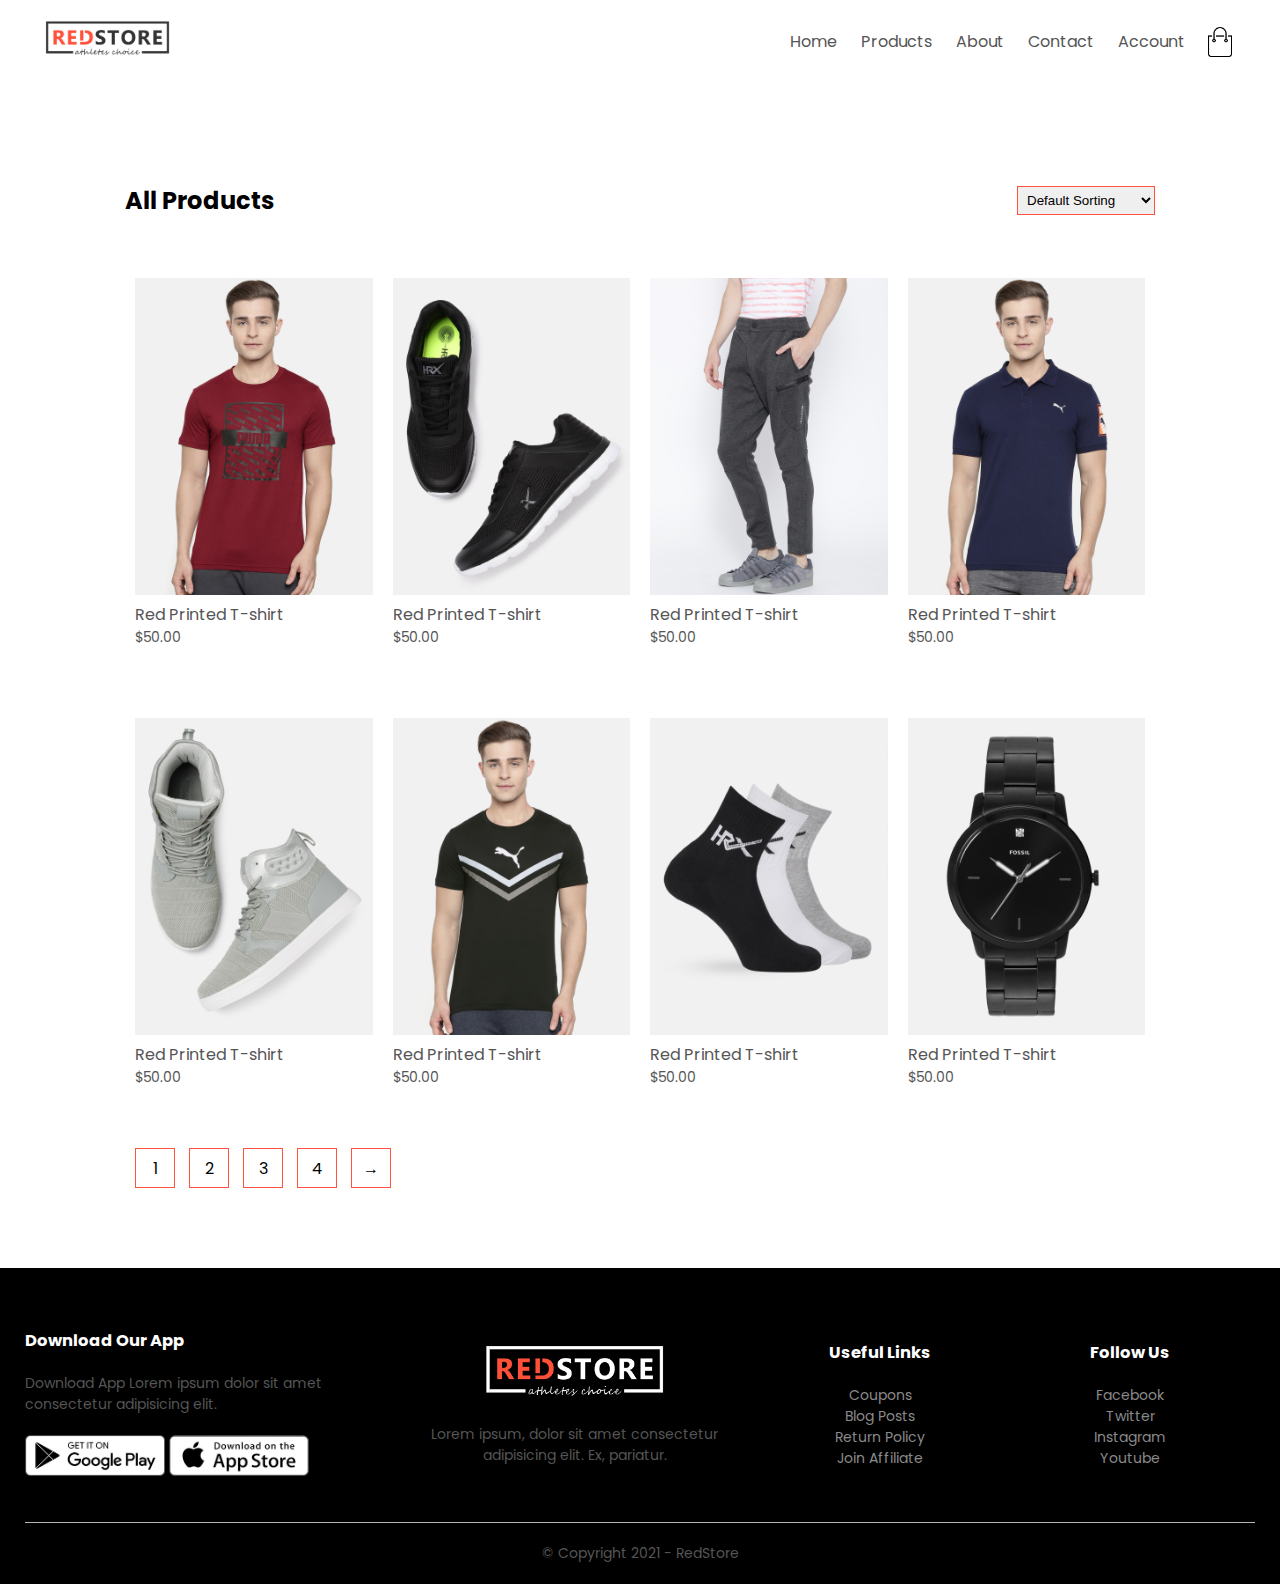
<file: products.html>
<!DOCTYPE html>
<html lang="en">
  <head>
    <meta charset="UTF-8" />
    <meta http-equiv="X-UA-Compatible" content="IE=edge" />
    <meta name="viewport" content="width=device-width, initial-scale=1.0" />
    <title>All Products| RedStore | Ecommerce Website Design</title>
    <link rel="stylesheet" href="static/css/style.css" />
    <link rel="preconnect" href="https://fonts.googleapis.com" />
    <link rel="preconnect" href="https://fonts.gstatic.com" crossorigin />
    <link
      href="https://fonts.googleapis.com/css2?family=Poppins:wght@300;500;600;700&display=swap"
      rel="stylesheet"
    />
    <link
      rel="stylesheet"
      href="https://cdnjs.cloudflare.com/ajax/libs/font-awesome/4.0.1/css/font-awesome.min.css"
      integrity="sha512-H/zVLBHVS8ZRNSR8wrNZrGFpuHDyN6+p6uaADRefLS4yZYRxfF4049g1GhT+gDExFRB5Kf9jeGr8vueDsyBhhA=="
      crossorigin="anonymous"
      referrerpolicy="no-referrer"
    />
  </head>
  <body>
      <div class="container">
        <div class="navbar">
          <div class="logo">
            <img src="static/img/logo.png" width="125px" alt="RedStore Logo" />
          </div>
          <nav>
            <ul id="menu-items">
              <li>
                <a href="/">Home</a>
              </li>
              <li>
                <a href="/products.html">Products</a>
              </li>
              <li>
                <a href="#">About</a>
              </li>
              <li>
                <a href="#">Contact</a>
              </li>
              <li>
                <a href="#">Account</a>
              </li>
            </ul>
          </nav>
          <img
            src="static/img/cart.png"
            width="30px"
            height="30px"
            alt="cart-icon"
          />
          <img class="menu-icon" src="static/img/menu.png" alt="menu icon" />
        </div>
      </div>
    </div>
    <div class="small-container">
      <div class="row row-2">
        <h2>All Products</h2>
        <select>
          <option value="">Default Sorting</option>
          <option value="">Sort by Price</option>
          <option value="">Sort by Popularity</option>
          <option value="">Sort by Rating</option>
          <option value="">Sort by Sale</option>
        </select>
      </div>
      <div class="row">
        <div class="col-4">
          <a href="/product-detail.html">
            <img src="/static/img/product-1.jpg" alt="Red Printed T-shirt" />
          </a>
          <a href="/product-detail.html">
            <h4>Red Printed T-shirt</h4>
          </a>
          <div class="rating">
            <i class="fa fa-star"></i>
            <i class="fa fa-star"></i>
            <i class="fa fa-star"></i>
            <i class="fa fa-star"></i>
            <i class="fa fa-star-o"></i>
          </div>
          <p>$50.00</p>
        </div>
        <div class="col-4">
          <img src="/static/img/product-2.jpg" alt="Red Printed T-shirt" />
          <h4>Red Printed T-shirt</h4>
          <div class="rating">
            <i class="fa fa-star"></i>
            <i class="fa fa-star"></i>
            <i class="fa fa-star"></i>
            <i class="fa fa-star-half-o"></i>
            <i class="fa fa-star-o"></i>
          </div>
          <p>$50.00</p>
        </div>
        <div class="col-4">
          <img src="/static/img/product-3.jpg" alt="Red Printed T-shirt" />
          <h4>Red Printed T-shirt</h4>
          <div class="rating">
            <i class="fa fa-star"></i>
            <i class="fa fa-star"></i>
            <i class="fa fa-star"></i>
            <i class="fa fa-star"></i>
            <i class="fa fa-star-half-o"></i>
          </div>
          <p>$50.00</p>
        </div>
        <div class="col-4">
          <img src="/static/img/product-4.jpg" alt="Red Printed T-shirt" />
          <h4>Red Printed T-shirt</h4>
          <div class="rating">
            <i class="fa fa-star"></i>
            <i class="fa fa-star"></i>
            <i class="fa fa-star"></i>
            <i class="fa fa-star"></i>
            <i class="fa fa-star-o"></i>
          </div>
          <p>$50.00</p>
        </div>
        <div class="col-4">
          <img src="/static/img/product-5.jpg" alt="Red Printed T-shirt" />
          <h4>Red Printed T-shirt</h4>
          <div class="rating">
            <i class="fa fa-star"></i>
            <i class="fa fa-star"></i>
            <i class="fa fa-star"></i>
            <i class="fa fa-star"></i>
            <i class="fa fa-star-o"></i>
          </div>
          <p>$50.00</p>
        </div>
        <div class="col-4">
          <img src="/static/img/product-6.jpg" alt="Red Printed T-shirt" />
          <h4>Red Printed T-shirt</h4>
          <div class="rating">
            <i class="fa fa-star"></i>
            <i class="fa fa-star"></i>
            <i class="fa fa-star"></i>
            <i class="fa fa-star-half-o"></i>
            <i class="fa fa-star-o"></i>
          </div>
          <p>$50.00</p>
        </div>
        <div class="col-4">
          <img src="/static/img/product-7.jpg" alt="Red Printed T-shirt" />
          <h4>Red Printed T-shirt</h4>
          <div class="rating">
            <i class="fa fa-star"></i>
            <i class="fa fa-star"></i>
            <i class="fa fa-star"></i>
            <i class="fa fa-star"></i>
            <i class="fa fa-star-half-o"></i>
          </div>
          <p>$50.00</p>
        </div>
        <div class="col-4">
          <img src="/static/img/product-8.jpg" alt="Red Printed T-shirt" />
          <h4>Red Printed T-shirt</h4>
          <div class="rating">
            <i class="fa fa-star"></i>
            <i class="fa fa-star"></i>
            <i class="fa fa-star"></i>
            <i class="fa fa-star"></i>
            <i class="fa fa-star-o"></i>
          </div>
          <p>$50.00</p>
        </div>
      </div>

      <div class="page-btn">
        <span>1</span>
        <span>2</span>
        <span>3</span>
        <span>4</span>
        <span>&#8594;</span>
      </div>
    </div>
    
	<!--footer-->

	<div class="footer">
		<div class="container">
			<div class="row">
				<div class="footer-col-1">
					<h3>Download Our App</h3>
					<p>Download App Lorem ipsum dolor sit amet consectetur adipisicing elit.</p>
					<div class="app-logo">
						<img src="/static/img/play-store.png" alt="Google Play">
						<img src="/static/img/app-store.png" alt="App Store">
					</div>
				</div>
				<div class="footer-col-2">
					<img src="/static/img/logo-white.png" alt="Logo White">
					<p>Lorem ipsum, dolor sit amet consectetur adipisicing elit. Ex, pariatur.</p>
				</div>
				<div class="footer-col-3">
					<h3>Useful Links</h3>
					<ul>
						<li>Coupons</li>
						<li>Blog Posts</li>
						<li>Return Policy</li>
						<li>Join Affiliate</li>
					</ul>
				</div>
				<div class="footer-col-4">
					<h3>Follow Us</h3>
					<ul>
						<li>Facebook</li>
						<li>Twitter</li>
						<li>Instagram</li>
						<li>Youtube</li>
					</ul>
				</div>
			</div>
			<hr />
			<p class="copyright">&copy; Copyright 2021 - RedStore</p>
		</div>
		<!--js for toggle menu-->
		<script src="/static/js/app.js"></script>
  </body>
</html>
</file>
<file: static/css/style.css>
* {
  margin: 0;
  padding: 0;
  box-sizing: border-box;
}

body {
  font-family: "Poppins", sans-serif;
}

.navbar {
  display: flex;
  align-items: center;
  padding: 20px;
}

nav {
  flex: 1;
  text-align: right;
}

nav ul {
  display: inline-block;
  list-style-type: none;
}

nav ul li {
  display: inline-block;
  margin-right: 20px;
}

a {
  text-decoration: none;
  color: #555;
}

p {
  color: #555;
}

.container {
  max-width: 1300px;
  margin: auto;
  padding-left: 25px;
  padding-right: 25px;
}

.row {
  display: flex;
  align-items: center;
  flex-wrap: wrap;
  justify-content: space-around;
}

.col-2 {
  flex-basis: 50%;
  min-width: 300px;
}

.col-2 img {
  max-width: 100%;
  padding: 50px 0;
}

.col-2 h1 {
  font-size: 50px;
  line-height: 60px;
  margin: 25px 0;
}

.btn {
  display: inline-block;
  background: #ff523b;
  color: white;
  padding: 8px 30px;
  margin: 30px 0;
  border-radius: 30px;
  transition: background 0.5s;
}

.header {
  background: radial-gradient(#fff, #ffd6d6);
}

.header .row {
  margin-top: 70px;
}

.btn:hover {
  background: #563434;
}

.categories {
  margin: 70px 0;
}
.col-3 {
  flex-basis: 30%;
  min-width: 250px;
  margin-bottom: 30px;
}

.col-3 img {
  width: 100%;
}

.small-container {
  max-width: 1080px;
  margin: auto;
  padding-left: 25px;
  padding-right: 25px;
}

.col-4 {
  flex-basis: 25%;
  padding: 10px;
  min-width: 200px;
  margin-bottom: 50px;
  transition: transform 0.5s;
}
.col-4 img {
  width: 100%;
}

.title {
  text-align: center;
  margin: 0 auto 80px;
  position: relative;
  line-height: 60px;
  color: #555;
}

.title::after {
  content: "";
  background: #ff523b;
  width: 80px;
  height: 5px;
  border-radius: 5px;
  position: absolute;
  bottom: 0;
  left: 50%;
  transform: translateX(-50%);
}

h4 {
  color: #555;
  font-weight: normal;
}

.col-4 p {
  font-size: 14px;
}

.rating .fa {
  color: #ff523b;
}

.col-4:hover {
  transform: translateY(-5px);
}

/* --- offer --- */

.offer {
  background: radial-gradient(#fff, #ffd6d6);
  margin-top: 80px;
  padding: 30px 0;
}

.col-2 .offer-img {
  padding: 50px;
}

small {
  color: #555;
}

/* --- testimonial --- */
.testimonial {
  padding-top: 100px;
}
.testimonial .col-3 {
  text-align: center;
  padding: 40px 20px;
  box-shadow: 0 0 20px 0px rgba(0, 0, 0, 0.1);
  cursor: pointer;
  transition: transform 0.3s;
}

.testimonial .col-3 img {
  width: 50px;
  margin-top: 20px;
  border-radius: 50%;
}

.testimonial .col-3:hover {
  transform: translateY(-10px);
}

.fa.fa-quote-left {
  font-size: 34px;
  color: #ff523b;
}

.col-3 p {
  font-size: 12px;
  margin: 12px 0;
  color: #777;
}

.testimonial .col-3 h3 {
  font-size: 16px;
}

/*--- brands --- */
.brands {
  margin: 100px auto;
}

.col-5 {
  width: 160px;
}

.col-5 img {
  width: 100%;
  cursor: pointer;
  filter: grayscale(100%);
  transition: filter 0.3s;
}

.col-5 img:hover {
  filter: grayscale(0);
}

/* --- footer --- */

.footer {
  background: #000;
  color: #8a8a8a;
  font-size: 14px;
  padding: 60px 0 20px;
}

.footer h3 {
  color: #fff;
  margin-bottom: 20px;
}

.footer-col-1,
.footer-col-2,
.footer-col-3,
.footer-col-4 {
  min-width: 250px;
  margin-bottom: 20px;
}

.footer-col-1 {
  flex-basis: 30%;
}
.footer-col-2 {
  flex: 1;
  text-align: center;
}

.footer-col-2 img {
  width: 180px;
  margin-bottom: 20px;
}

.footer-col-3,
.footer-col-4 {
  flex-basis: 12%;
  text-align: center;
}

ul {
  list-style-type: none;
}

.app-logo {
  margin-top: 20px;
}
.app-logo img {
  max-width: 140px;
}

.footer hr {
  border: none;
  background: #b5b5b5;
  height: 1px;
  margin: 20px 0;
}

.copyright {
  text-align: center;
}

.menu-icon {
  width: 28px;
  display: none;
  margin-left: 10px;
}

/*--- all products ---*/
.row-2 {
  justify-content: space-between;
  margin: 100px auto 50px;
}

select {
  border: 1px solid #ff523b;
  padding: 5px;
}

select:focus {
  outline: none;
}

.page-btn {
  margin: 0 auto 80px;
}

.page-btn span {
  display: inline-block;
  border: 1px solid #ff523b;
  margin-left: 10px;
  width: 40px;
  height: 40px;
  text-align: center;
  line-height: 40px;
  cursor: pointer;
  transition: background 0.3s;
  transition: transform 0.5s;
}

.page-btn span:hover {
  background: #ff523b;
  color: white;
  transform: translateY(-10%);
}

/*--- single product details*/

.single-product {
  margin-top: 80px;
}

.single-product .col-2 img {
  padding: 0;
}

.single-product .col-2 {
  padding: 20px;
}
.single-product h4 {
  margin: 20px 0;
  font-size: 22px;
  font-weight: bold;
}

.single-product select {
  display: block;
  padding: 10px;
  margin-top: 20px;
}

.single-product input {
  width: 50px;
  height: 40px;
  padding-left: 10px;
  font-size: 20px;
  margin-right: 10px;
  border: 1px solid #ff523b;
}
.single-product input:focus {
  outline: none;
}

.single-product .fa {
  color: #ff523b;
  margin-left: 10px;
}

.small-img-row {
  display: flex;
  justify-content: space-between;
}

.small-img-col {
  flex-basis: 24%;
  cursor: pointer;
}

/*--- cart items ---*/
.cart-page {
  margin: 80px auto;
}

table {
  width: 100%;
  border-collapse: collapse;
}

.cart-info {
  display: flex;
  flex-wrap: wrap;
}

th {
  text-align: left;
  padding: 5px;
  color: white;
  background: #ff523b;
  font-weight: normal;
}

td {
  padding: 10px 5px;
}

td input {
  width: 40px;
  height: 30px;
  padding: 5px;
}

td a {
  color: #ff523b;
  font-size: 12px;
}

td img {
  width: 80px;
  height: 80px;
  margin-right: 10px;
}

.total-price {
  display: flex;
  justify-content: flex-end;
}

.total-price table {
  border-top: 3px solid #ff523b;
  width: 100%;
  max-width: 400px;
}

td:last-child {
  text-align: right;
}

th:last-child {
  text-align: right;
}

/*--- account page ---*/
.account-page {
  padding: 50px 0;
  background: radial-gradient(#fff, #ffd6d6);
}
.form-container {
  background: #fff;
  width: 300px;
  height: 400px;
  position: relative;
  text-align: center;
  padding: 20px 0;
  margin: auto;
  box-shadow: 0 0 20px 0px rgba(0, 0, 0, 0.1);
  overflow: hidden;
}

.form-container span {
  font-weight: bold;
  padding: 0 10px;
  color: #555;
  cursor: pointer;
  width: 100px;
  display: inline-block;
}
.form-btn {
  display: inline-block;
}
.form-container form {
  max-width: 300px;
  padding: 0 20px;
  position: absolute;
  top: 130px;
  transition: transform 1s;
  /*left: 0;*/
}
form input {
  width: 100%;
  height: 30px;
  margin: 10px 0;
  padding: 0 10px;
  border: 1px solid #ccc;
}
form .btn {
  width: 100%;
  border: none;
  cursor: pointer;
  margin: 10px 0;
}
form .btn:focus {
  outline: none;
}
#login-form {
  left: -300px;
}
#reg-form {
  left: 0;
}
form a {
  font-size: 12px;
}
#indicator {
  width: 100px;
  border: none;
  background: #ff523b;
  height: 3px;
  margin-top: 8px;
  transform: translateX(100px);
  transition: transform 1s;
}

/* --- media query for menu --- */
@media only screen and (max-width: 800px) {
  nav ul {
    position: absolute;
    top: 70px;
    left: 0;
    background: #333;
    width: 100%;
    overflow: hidden; /* hide inner items */
    transition: max-height 0.5s;
  }
  nav ul li {
    display: block;
    margin-right: 50px;
    margin-top: 10px;
    margin-bottom: 10px;
    text-align: center;
  }
  nav ul li a {
    color: #fff;
  }

  .menu-icon {
    display: block;
    cursor: pointer;
  }
}

/*---media query for less than 600 screen size*/
@media only screen and (max-width: 600px) {
  .row {
    text-align: center;
  }
  .col-2,
  .col-3,
  .col-4 {
    flex-basis: 100%;
  }

  /*---single product detail---*/

  .single-product .row {
    text-align: left;
  }
  .single-product .col-2 {
    padding: 20px 0;
  }
  .single-product h1 {
    font-size: 26px;
    line-height: 32px;
  }

  /*--- cart-page ---*/
  .cart-info p {
    display: none;
  }
}
</file>
